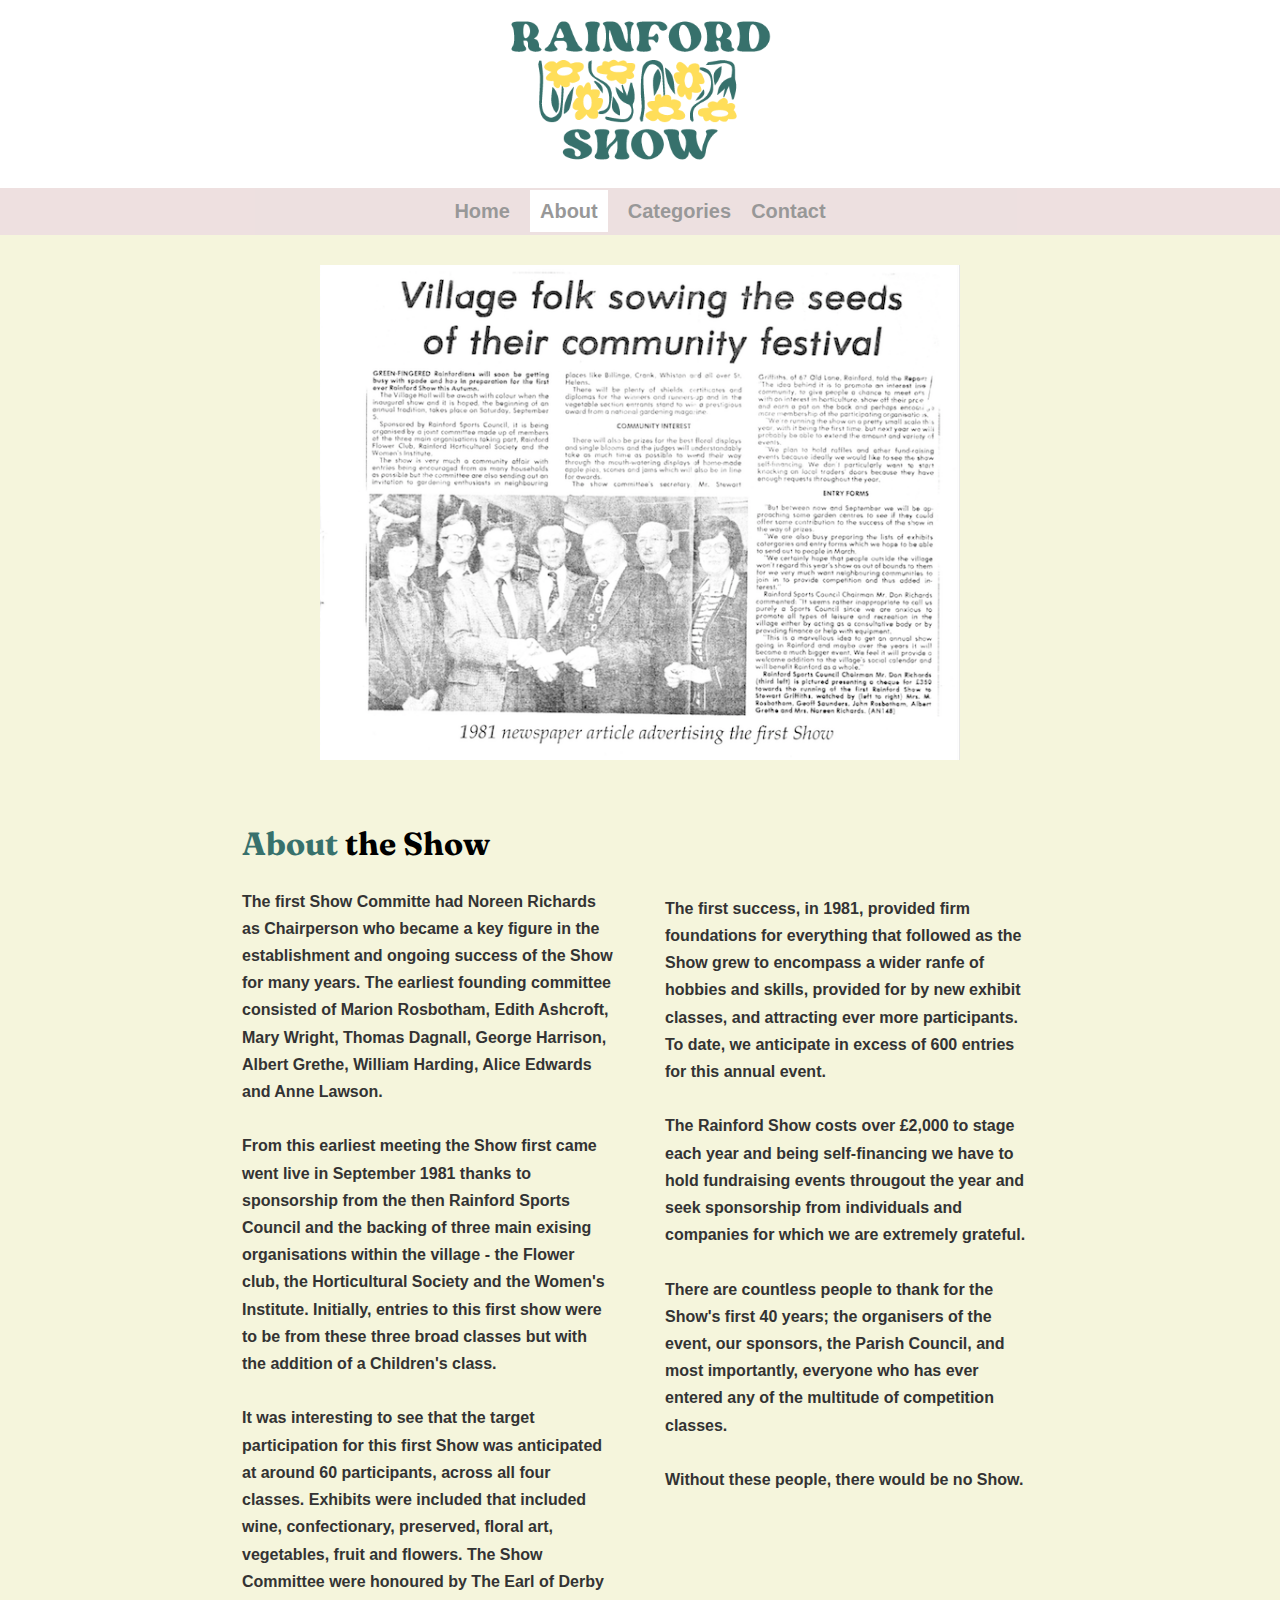
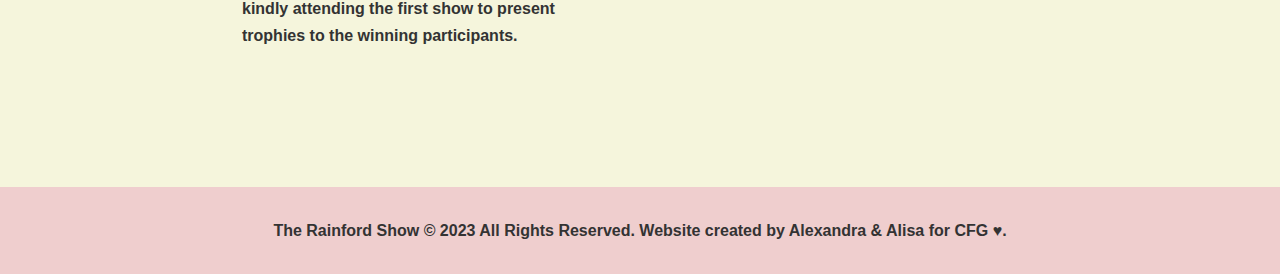
<file: about.html>
<!DOCTYPE html>
<html lang="en">
<head>
    <meta charset="UTF-8">
    <meta http-equiv="X-UA-Compatible" content="IE=edge">
    <meta name="viewport" content="width=device-width, initial-scale=1.0">
    <meta name="description" content="Welcome to The Rainford Show">
    <meta name="keywords" content="exhibition,Rainford, St Helens, Show">
    <link rel="stylesheet" href="style.css">
    <title>The Rainford Show| About</title>
</head>
<body>
   <header>
    <nav id="navbar">
        <div class="nav-container">
            
            <div class="nav-item">
            <a href="index.html"><img class="logo" src="Pic/Rainford-Logo.png" alt="rainford logo"/></a>
            </div>   

            <div class="nav-item full-width">
                <ul class="link-container">
                    <li class="link-item"> <a href="index.html">Home</a></li>
                    <li class="link-item"> <a class="current" href="about.html">About</a></li>
                    <li class="link-item"> <a href="categories.html">Categories</a></li>
                    <li class="link-item"> <a href="contact.html">Contact</a></li>
                </ul>
            </div>     
        </div>
    </nav>
   </header> 
  
  
 

   <section id="about-info" class="bg-light py-3">

    <div class="article">
        <img src="Pic/article.png" alt="newspaper article">
       </div>
   
    <div class="container2">
  
  
        <div class="info-left">
            <h1 class="l-heading"><span class="text-primary">About</span> the Show</h1>
            <p>The first Show Committe had Noreen Richards as Chairperson who became a key figure in the establishment and ongoing success of the Show for many years. The earliest founding committee consisted of Marion Rosbotham, Edith Ashcroft, Mary Wright, Thomas Dagnall, George Harrison, Albert Grethe, William Harding, Alice Edwards and Anne Lawson.<br><br>
            From this earliest meeting the Show first came went live in September 1981 thanks to sponsorship from the then Rainford Sports Council and the backing of three main exising organisations within the village - the Flower club, the Horticultural Society and the Women's Institute. Initially, entries to this first show were to be from these three broad classes but with the addition of a Children's class.
            <br><br>
            It was interesting to see that the target participation for this first Show was anticipated at around 60 participants, across all four classes. Exhibits were included that included wine, confectionary, preserved, floral art, vegetables, fruit and flowers. The Show Committee were honoured by The Earl of Derby kindly attending the first show to present trophies to the winning participants.
           <br><br></p>
        </div>


        <div class="info-right">
              <p><br><br>
                 The first success, in 1981, provided firm foundations for everything that followed as the Show grew to encompass a wider ranfe of hobbies and skills, provided for by new exhibit classes, and attracting ever more participants. To date, we anticipate in excess of 600 entries for this annual event.
            <br><br>
            The Rainford Show costs over £2,000 to stage each year and being self-financing we have to hold fundraising events througout the year and seek sponsorship from individuals and companies for which we are extremely grateful.
            <br><br>
            There are countless people to thank for the Show's first 40 years; the organisers of the event, our sponsors, the Parish Council, and most importantly, everyone who has ever entered any of the multitude of competition classes.
           <br><br>
            Without these people, there would be no Show.</p>

        </div>
          
  
</div>

    </section>

    <footer id="main-footer">
        <p> The Rainford Show &copy; 2023 All Rights Reserved. Website created by Alexandra & Alisa for CFG &hearts;. </p>

    
    </footer>
</body>
</html>
</file>
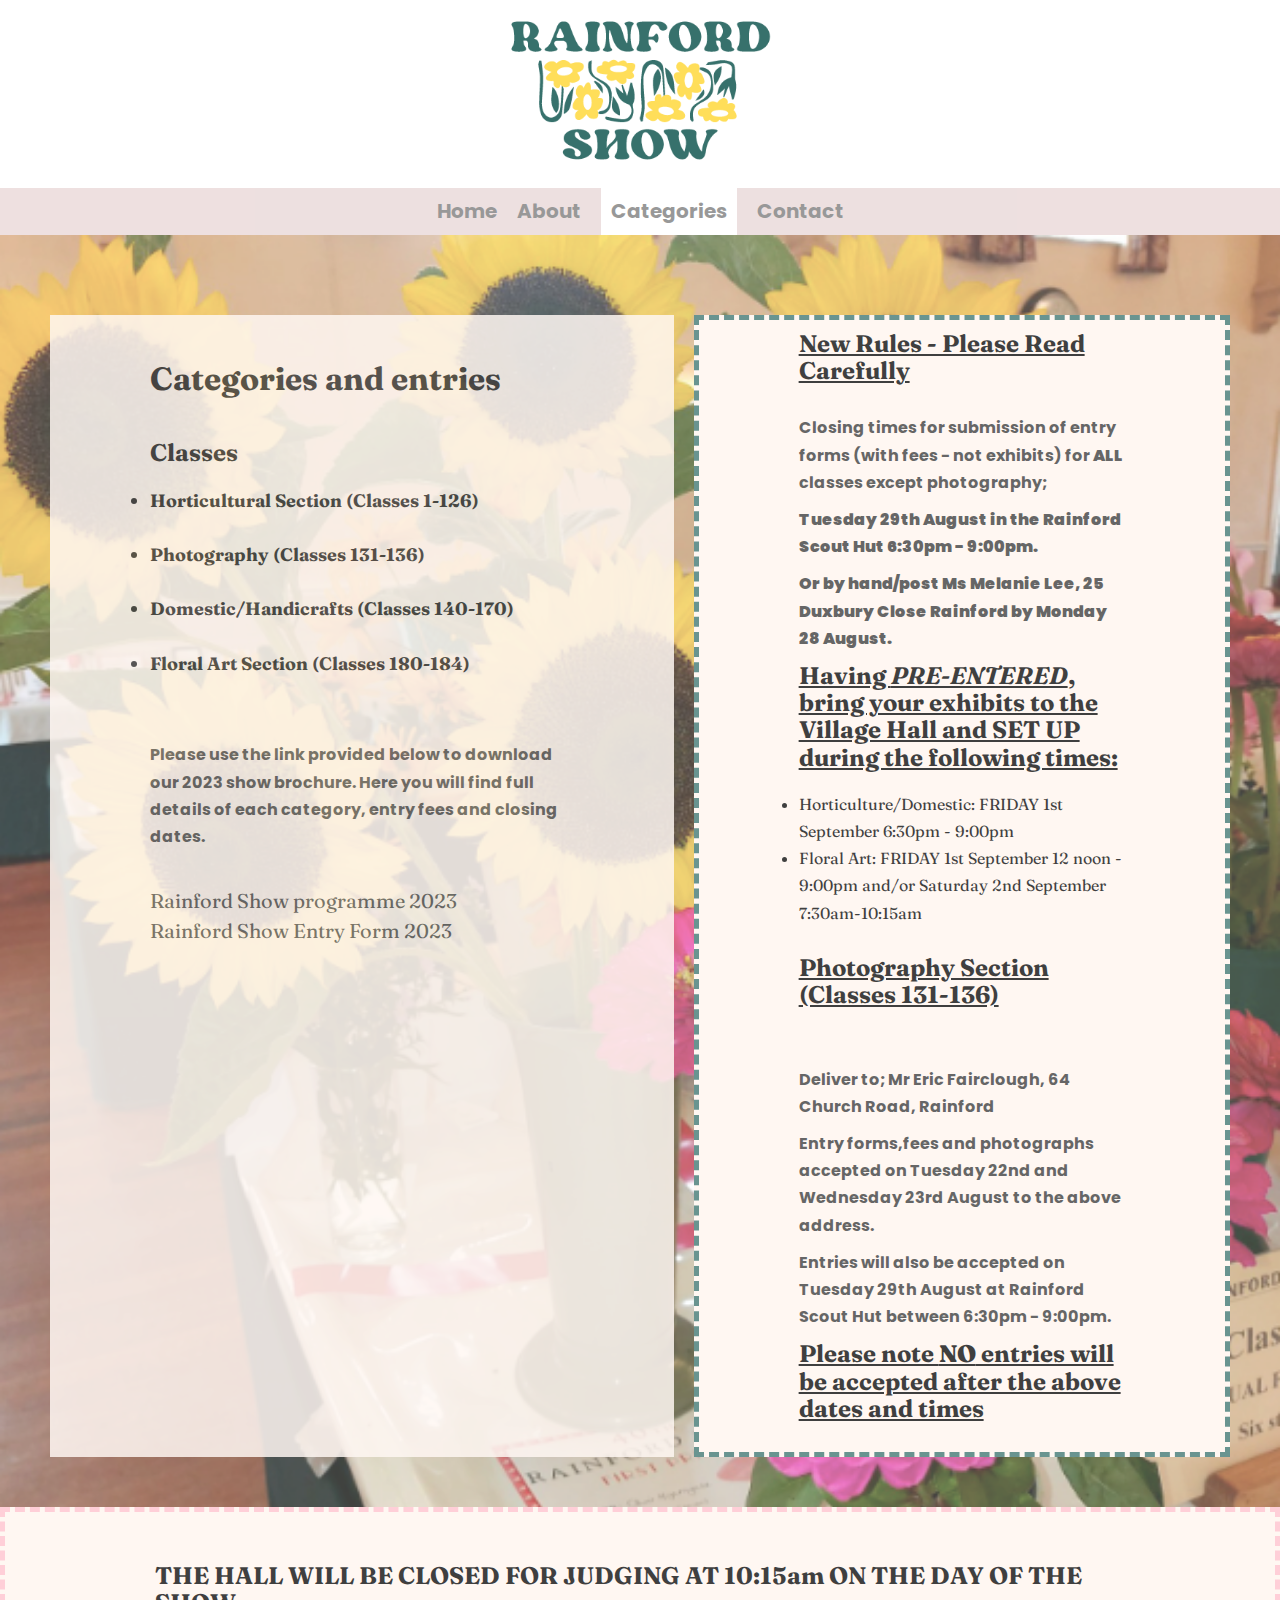
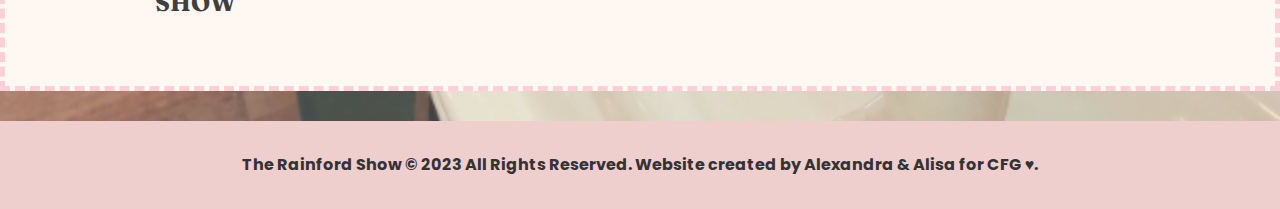
<file: categories.html>
<!DOCTYPE html>
<html lang="en">
<head>
    <meta charset="UTF-8">
    <meta http-equiv="X-UA-Compatible" content="IE=edge">
    <meta name="viewport" content="width=device-width, initial-scale=1.0">
    <meta name="description" content="Welcome to The Rainford Show">
    <meta name="keywords" content="exhibition,Rainford, St Helens, Show">
    <link rel="stylesheet" href="https://use.fontawesome.com/releases/v5.6.1/css/all.css">
    <link rel="stylesheet" href="https://fonts.googleapis.com/css?family=Fraunces|Poppins">
    
    <title>The Rainford Show| Welcome</title>
    <link rel="stylesheet" href="style.css">

</head>
<body>
   <header>

    <nav id="navbar">
        <div class="nav-container">
            
            <div class="nav-item">
            <a href="index.html"><img class="logo" src="Pic/Rainford-Logo.png" alt="rainford logo"/></a>
            </div>   

            <div class="nav-item full-width">
                <ul class="link-container">
                    <li class="link-item"> <a href="index.html">Home</a></li>
                    <li class="link-item"> <a href="about.html">About</a></li>
                    <li class="link-item"> <a class="current" href="categories.html">Categories</a></li>
                    <li class="link-item"> <a href="contact.html">Contact</a></li>
                </ul>
            </div>     
        </div>
    </nav>
    </header>
    <div id="categories" class="bg-light py-3">
        <div class="container3">
    <div class="box-entries">
    <h1>Categories and entries</h1>
    <br/>
    <h2> Classes</h2>
    <ul>
        <li>Horticultural Section (Classes 1-126)</li><br/>
        <li>Photography (Classes 131-136)</li><br/>
        <li>Domestic/Handicrafts (Classes 140-170)</li><br/>
        <li>Floral Art Section (Classes 180-184)</li><br/>
    </ul><br/>
    <p>Please use the link provided below to download our 2023 show brochure. Here you will find full details of each category, entry fees and closing dates.</p><br/>
    <a href="./Documents/Rainfor show programme 2023.pdf" target="_blank">Rainford Show programme 2023</a>
    <br/>
    <a href="./Documents/Entry form.pdf" target="_blank">Rainford Show Entry Form 2023</a>
    </div> <br/>
    <div class="box-rules">
    <h2> New Rules - Please Read Carefully</h2>
    <p>Closing times for submission of entry forms (with fees - not exhibits) for <strong>ALL</strong> classes except photography;</p>

    <p><strong>Tuesday 29th August in the Rainford Scout Hut 6:30pm - 9:00pm.</strong></p>

    <p> <strong>Or by hand/post Ms Melanie Lee, 25 Duxbury Close Rainford by Monday 28 August.</strong></p>
    
    <h2>Having <em>PRE-ENTERED</em>, bring your exhibits to the Village Hall and SET UP during the following times:</h2>
        <ul>
            <li>Horticulture/Domestic: FRIDAY 1st September 6:30pm - 9:00pm</li>
            <li> Floral Art: FRIDAY 1st September 12 noon - 9:00pm and/or Saturday 2nd September 7:30am-10:15am</li>
            
        </ul><br/>
        <h2>Photography Section (Classes 131-136)</h2><br/>
        <p>Deliver to; Mr Eric Fairclough, 64 Church Road, Rainford</p>

        <p>Entry forms,fees and photographs accepted on Tuesday 22nd and Wednesday 23rd August to the above address.</p>
        <p>Entries will also be accepted on Tuesday 29th August at Rainford Scout Hut between 6:30pm - 9:00pm.</p>

        <h2>Please note <strong>NO</strong> entries will be accepted after the above dates and times</h2>
        </div>
    </div>
        
    <div class="box-close">   
     <h2>THE HALL WILL BE CLOSED FOR JUDGING AT 10:15am ON THE DAY OF THE SHOW</h2>
    </div>
</div>
    </div>
</div>
    <footer id="main-footer">
        <p> The Rainford Show &copy; 2023 All Rights Reserved. Website created by Alexandra & Alisa for CFG &hearts;. </p>
    
    </footer>
</file>
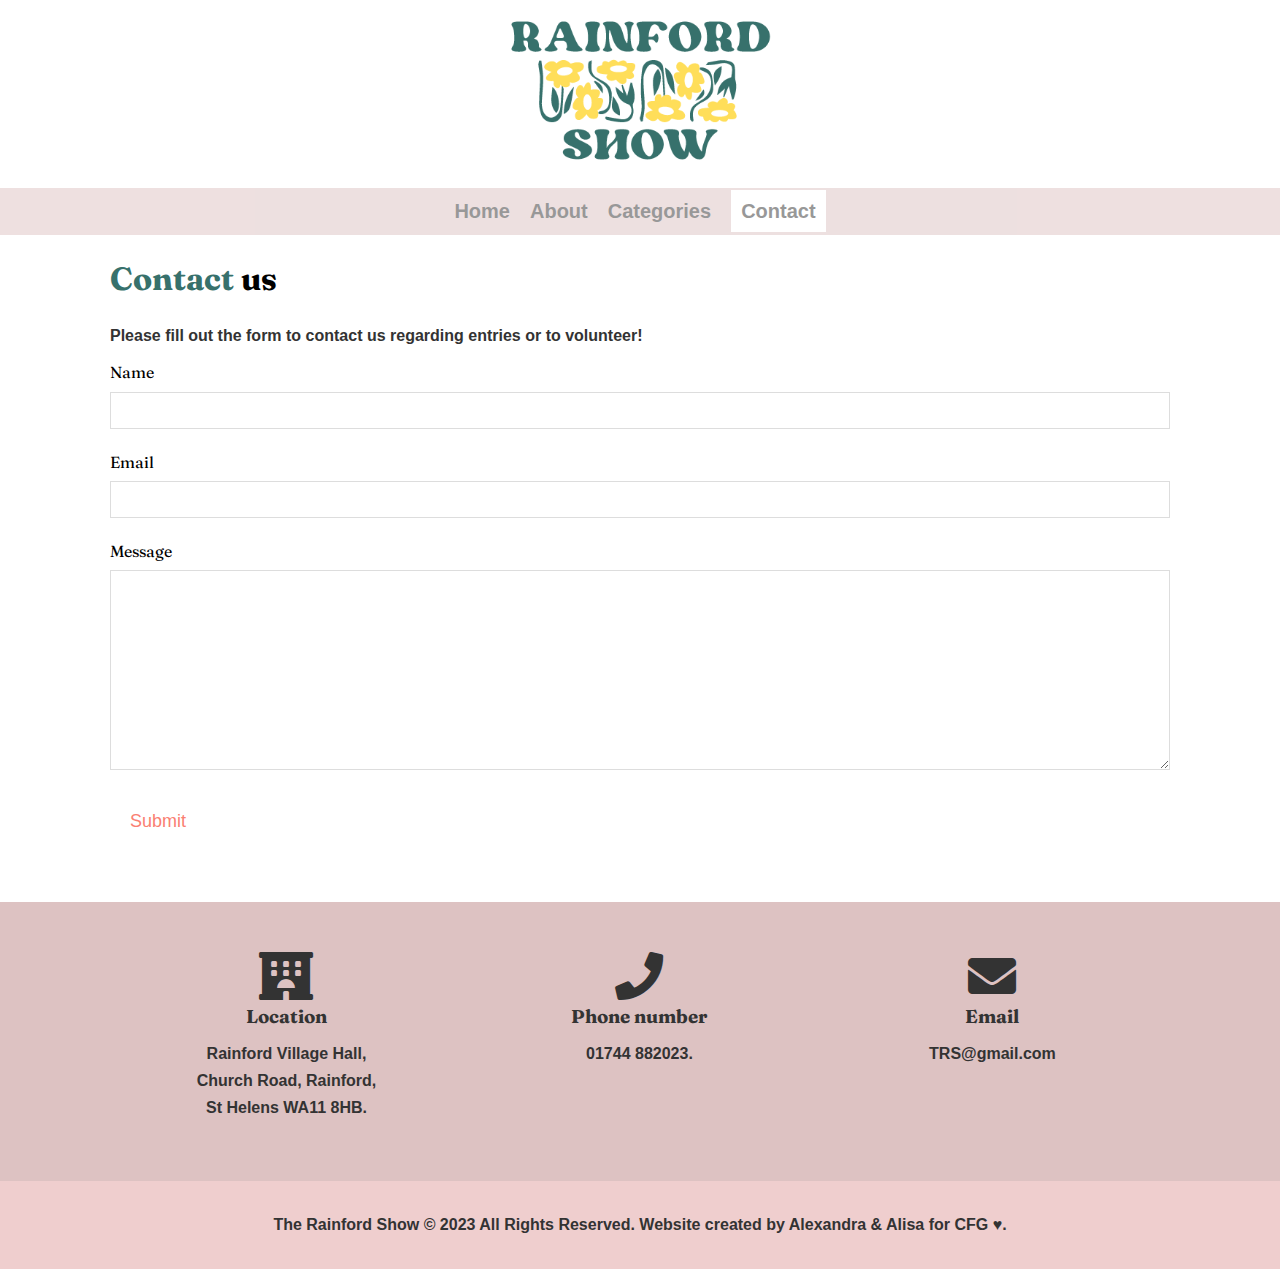
<file: contact.html>
<!DOCTYPE html>
<html lang="en">
<head>
    <meta charset="UTF-8">
    <meta http-equiv="X-UA-Compatible" content="IE=edge">
    <meta name="viewport" content="width=device-width, initial-scale=1.0">
    <meta name="description" content="Welcome to The Rainford Show">
    <meta name="keywords" content="exhibition,Rainford, St Helens, Show">
    <link rel="stylesheet" href="https://use.fontawesome.com/releases/v5.6.1/css/all.css">
    <link rel="stylesheet" href="style.css">
    <title>The Rainford Show| Welcome</title>
</head>
<body>
 
    
<!--Nav Bar-->
<header>
    <nav id="navbar">
        <div class="nav-container">
            
            <div class="nav-item">
            <a href="index.html"><img class="logo" src="Pic/Rainford-Logo.png" alt="rainford logo"/></a>
            </div>   

            <div class="nav-item full-width">
                <ul class="link-container">
                    <li class="link-item"> <a href="index.html">Home</a></li>
                    <li class="link-item"> <a href="about.html">About</a></li>
                    <li class="link-item"> <a href="categories.html">Categories</a></li>
                    <li class="link-item"> <a class="current" href="contact.html">Contact</a></li>
                </ul>
            </div>     
        </div>
    </nav>
   </header> 

<!--Contact Form-->
<section id="contact-form" class="py-3">
    <div class="container">
     <h1 class="l-heading"><span class="text-primary">Contact</span> us</h1>
     <p>Please fill out the form to contact us regarding entries or to volunteer!</p>
     <form action="process.php">
     <div class="form-group">
         <label for="name">Name</label>
         <input type="text" name="name" id="name">
         </div>
         <div class="form-group">
         <label for="Email">Email</label>
         <input type="email" name="email" id="email">
         </div>
         <div class="form-group">
         <label for="Message">Message</label>
         <textarea name="Message" id="Message"></textarea>
         </div>
         <button type="submit" 
         class="btn">Submit</button>
         
     </form>
 </div>
 </section>
 ​
 <section id="contact-info" class="bg-dark">
     <div class="container">
     <div class="box">
             <i class="fas fa-hotel fa-3x"></i>
             <h3>Location</h3>
             <p>Rainford Village Hall, Church Road, Rainford, St Helens WA11 8HB.</p>
             </div>
             <div class="box">
                 <i class="fas fa-phone fa-3x"></i>
                 <h3>Phone number</h3>
                 <p>01744 882023.</p>
             </div>
             <div class="box">
                 
                 <i class="fas fa-envelope fa-3x"></i>
                 <h3>Email</h3>
                 <p>TRS@gmail.com</p>
                 </div>
 ​
                 </div>
    


<footer id="main-footer">
    <p> The Rainford Show &copy; 2023 All Rights Reserved. Website created by Alexandra & Alisa for CFG &hearts;. </p>

                
</footer>
</body>
</html>
</file>
<file: style.css>
/*google font*/
@import url('https://fonts.googleapis.com/css2?family=Fraunces:wght@400;600;700&display=swap');


/* Reset */
*{
    margin:0;
    padding:0;
    box-sizing: border-box;

}

/* Main Styling */
body {
    font-family: "Fraunces", serif, "Poppins", sans-serif;
    line-height: 1.7em;
}

a{
    color: #333;
    text-decoration: none;

}

h1, h2{
    padding-bottom: 20px;
    font-family: "Fraunces", serif;
}

p{
    margin: 10px 0;
    color:#333;
    font-weight: bold;
    font-family: "Poppins", sans-serif;
}

/* Utility Classes */
.container{
    margin: auto;
    max-width: 1100px;
    overflow: auto;
    padding: 0 20px;
}
.text-primary {
    color: #37716C;
}
.lead{
    font-size: 20px;
}

.btn{
    display: inline-block;
    font-size: 18px;
    color: salmon;
    background-color: white;
    padding: 13px 20px;
    border: none;
    cursor: pointer;
}

.btn:hover{
    background-color: palevioletred;
    color:#333;
}

.btn-light{
background: palevioletred;
color: black;

}

.bg-dark{
    background: #ddc2c2;
    color: #333;
}

.bg-light{
    background-color: beige;
}

.clr {
    clear: both;
}

.l-heading{
    font: size 30px;
}

/* Padding */
.py-1{padding: 10px 0;}
.py-2{padding: 20px 0;}
.py-3{padding: 30px 0;}



/*logo */

.logo{
    width: 300px;
}

/* Navbar */

#navbar{
    background-color: seashell
    opacity: 100%;   

}

.nav-container{
    display: flex;
    margin: auto;
    flex-wrap: wrap;
    justify-content: center;
    max-width: 100%;
 
}


.full-width{
    flex-basis: 100%;
    background-color: #ddc2c2;
    opacity: 50%;
}

.link-container{
    list-style: none;
    display: flex;
    flex-flow: row wrap;
    align-content: center;
    justify-content: center;
    
}

.link-item{
    font-family: "Poppins", sans-serif;
    font-size: 20px;
    padding: 10px;
    font-weight: bold;
}


/*link hower*/

#navbar ul li a:hover,
#navbar ul li a.current {
    background: #fff;
    color: #333;
    border: 10px solid rgb(255, 255, 255);

}


/* Showcase */
#showcase {
    background: url(Pic/showcase.jpg) no-repeat
    center center/cover;
    height: 800px;
    position: relative;
    isolation: isolate;
    
}

#showcase ::after{
    content: '';
    position: absolute;
    inset: 0;
  z-index: -1;
    background:linear-gradient(rgb(251, 192, 192), rgba(255, 255, 255, 0.886));
  opacity: 0.2
}


#showcase .showcase-content {
    color:#333;
    text-align: center;
    padding-top: 200px;
}

#showcase .showcase-content h1{
    font-size: 60px;
    line-height: 1.2em;
    font-weight: 600;    
}

.add{
    font-size: 35px;
}

#showcase .showcase-content p {
    font-family: "Poppins", sans-serif;
padding-bottom: 20px;
line-height: 1.7em;
font-size: 25px;

}


/* Gallery*/
.gallery {
    position: relative;
    width: 90%;
    margin: 0 auto;
    overflow: hidden;
    padding-top: 20px;
    padding-bottom: 20px;
  }
  
  .slider {
    display: flex;
    transition: transform 0.5s ease;
  }
  
  .image {
    padding: 20px;
    flex: 0 0 calc(100% / 3);
    position: relative;
    object-fit: cover;
  }
  
  .image img {
    width: 100%;
    height: 350px;
    object-fit: cover;
  }
  
  .caption {
    position: absolute;
    bottom: 0;
    left: 0;
    width: 100%;
    background-color: rgba(0, 0, 0, 0.7);
    color: #fff;
    padding: 10px;
    opacity: 0;
    transition: opacity 0.3s ease;
  }
  
  .image:hover .caption {
    opacity: 1;
  }
  
  .prev-btn,
  .next-btn {
    position: absolute;
    top: 50%;
    padding: 5px 10px;
    font-size: 16px;
    font-weight: bold;
    background-color: seashell;
    border: none;
    cursor: pointer;
    color: #37716C;
  }
  
  .prev-btn {
    left: 10px;
  }
  
  .next-btn {
    right: 10px;
  }



/*info-box*/

.info-box {
    background: linear-gradient(to right, rgba(255, 255, 255, 0), rgb(255, 214, 214), rgb(255, 214, 214)),
    url(Pic/welcome\ background.jpg);
    background-size: cover;
    color: #fff;
    padding: 20px;
    height: 800px; /* Set the height  */
    display: flex; /* Add flex display */
    flex-direction: column;
    align-items: flex-end;
    justify-content: center;
    padding-right: 100px;
  }
  
  .info-box h2{
    text-align: center;
    font-size: 40px;

  }

  
  .info-box p {
    text-align: center;
    font-size: 16px;
    line-height: 1.5;
    width: 500px; /* Set the width of text*/
    
  }




/* Features */

#features h3{
    padding-bottom: 20px;
    font-family: "Fraunces", serif;
    font-size: 20px;
    font-weight: 400px;
}


.box{
    float: left;
    width: 33.3%;
    padding-top:  50px;
    padding-bottom: 50px;
    padding-left: 80px;
    padding-right: 80px;
    text-align: center;
}

.box i{
    
}

/* About Info */
.article img {
    
    display: block;
    margin-left: auto;
    margin-right: auto;
    width: 50%;
}
    
.container2{
  display: flex;
  flex-direction: row;
  justify-content: center;
  padding: 50px;
  gap: 10px;
}

.info-left{
  width: 35%;
  padding: 20px;
}

.info-right{
  width:35%;
  padding:20px;
  
}
/* Categories */
.container3{
    display: flex;
    flex-direction: row;
    justify-content: center;
    padding: 50px;
    gap: 10px;
  }


#categories{
    background-image: url(./Pic/sunflowers.png);
    background-size: cover;
    background-repeat: no-repeat;
    background-color: seashell;
    opacity: 0.75;
    z-index: -1;
}
    




#categories a{
    font-size: 20px;
    align-items: center;
}
#categories a:hover{
    color:palevioletred;
    background-color: seashell;
    
}
.box-entries{
    flex-direction: column;
    align-items: flex-end;
    justify-content: center;
    padding-top: 50px;
    padding-left: 100px;
    padding-right:100px;
    background-color: seashell;
    opacity: 0.85;
     
}
.box-entries ul{
    align-items: center;
    font-size: large;
    font-weight: bolder;
    
}
.box-rules{
    flex-direction: column;
    align-items: flex-end;
    justify-content: center;
    padding: 10px 100px;
    border: 5px dashed #37716C;
    width:100%;
    background-color: seashell;
    
}
.box-rules h2{
    text-decoration: underline;
}
.box-rules ul{
    align-content: center;
}

.box-close{
    flex-direction: column;
    align-items: flex-end;
    justify-content: center;
    padding: 50px 150px;
    border: 5px dashed pink;
    width:100%;
    background-color: seashell;

}
    



    
/* Contact form */
#contact-form .form-group {
    margin-bottom: 20px;

}

#contact-form label {
    display: block;
    margin-bottom: 5px;
}

#contact-form input,
#contact-form textarea {
    width: 100%;
    padding: 10px;
    border: 1px #ddd solid;
}

#contact-form textarea {
    height: 200px;
    
}

#contact-form input:focus,
#contact-form textarea:focus {
    outline: none;
    border-color: palevioletred;
}


/* main-footer */

#main-footer {
    text-align: center;
    background-color:#efcece;
    color:#333;
    padding:20px;
}
</file>
